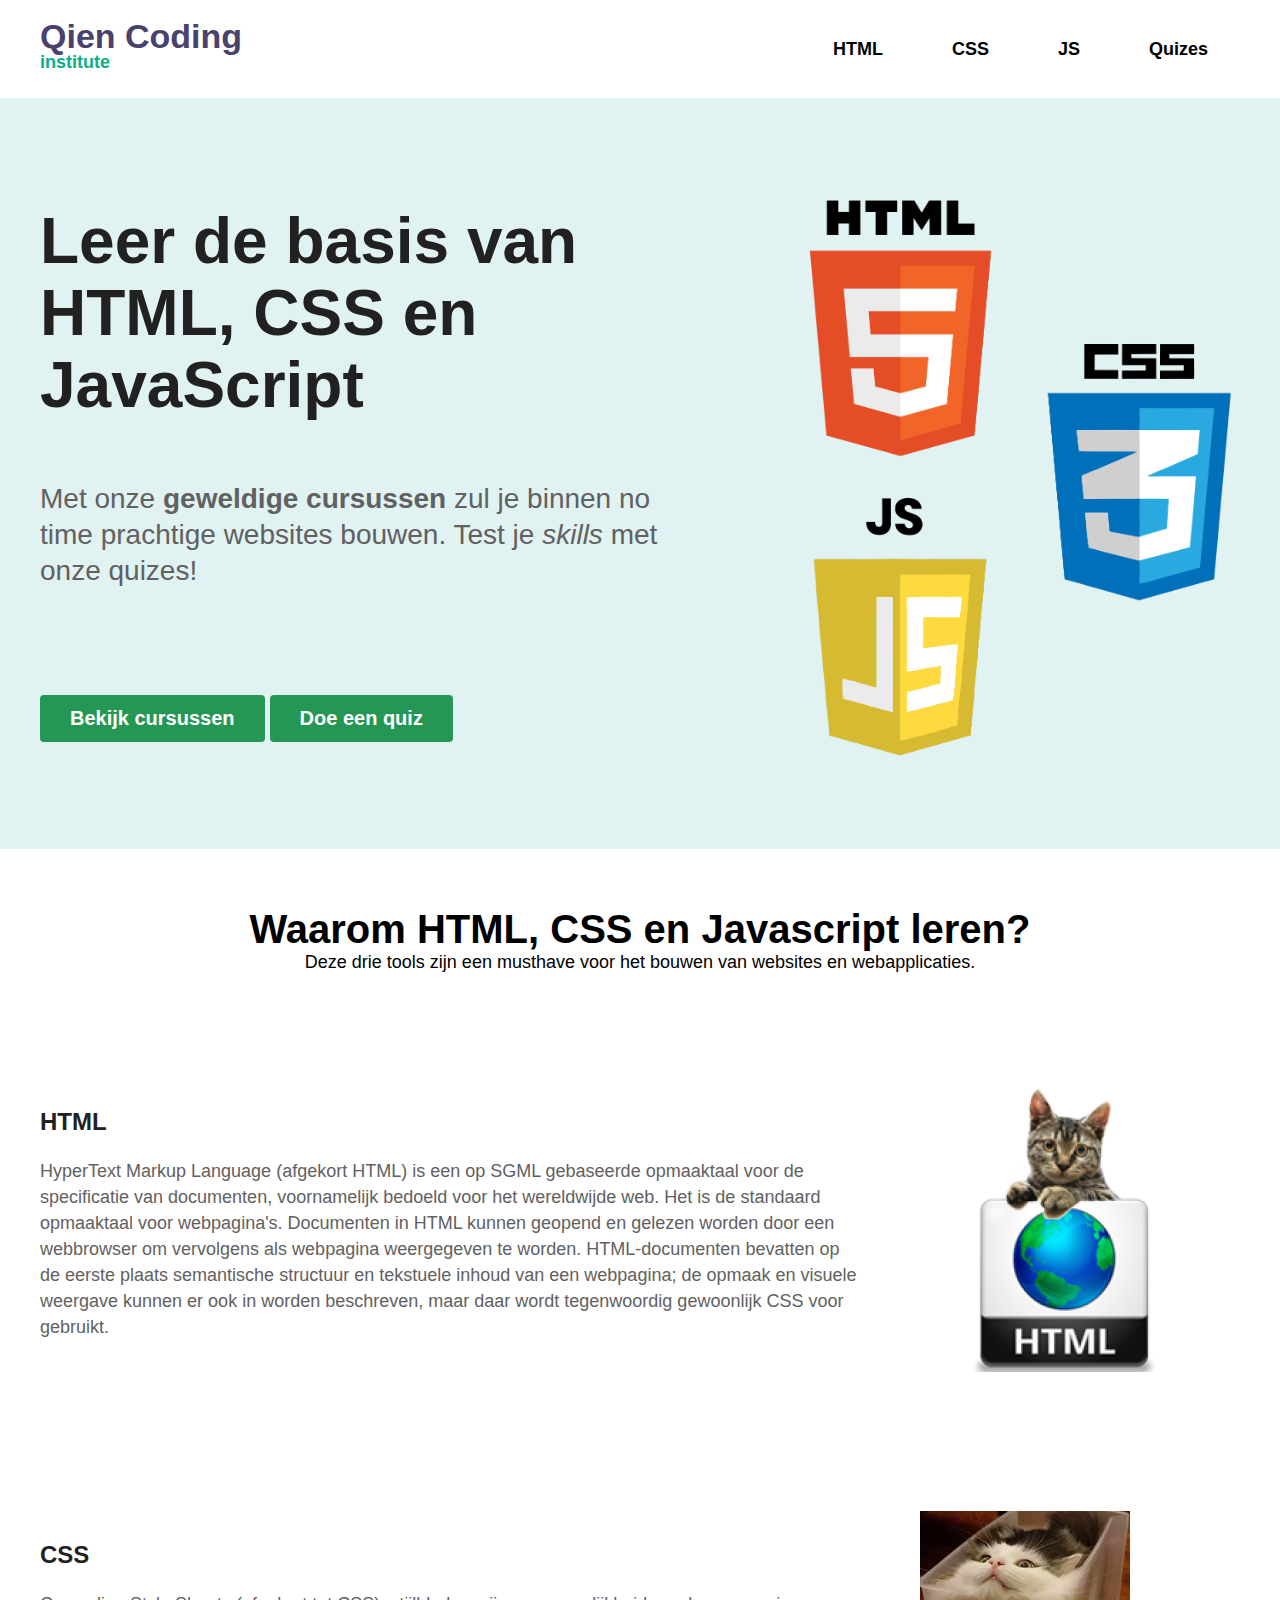
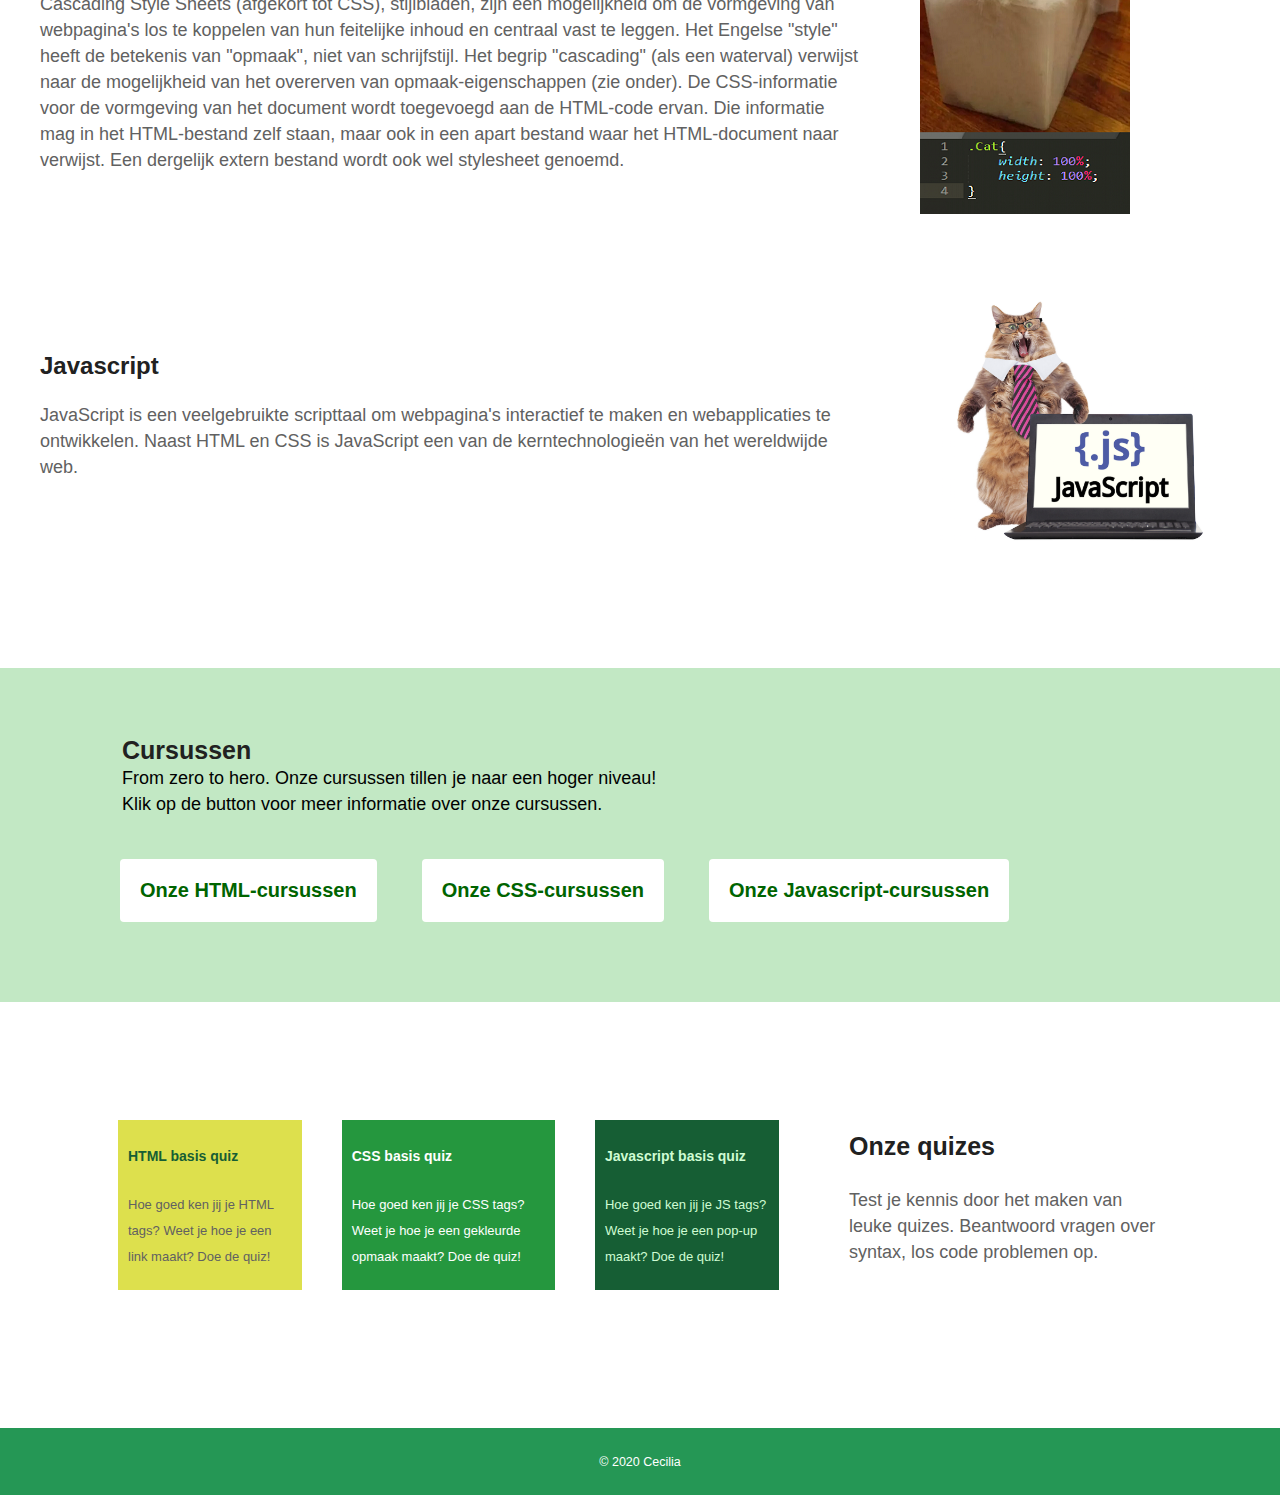
<file: website/index.html>
<!DOCTYPE html>
<html lang=”nl”>

<head>

    <title>Qien Coding Institute</title>
    <link rel="stylesheet" href="css/styling.css">
    <meta content="width=device-width, initial-scale=1" name="viewport" />

</head>

<body>
    <header>
        <nav>
            <div class="container">
                <div class="nav-wrapper">
                    <a class="nav-logo">
                        <span class="logo-first">Qien Coding</span>
                        <span class="logo-second">institute</span>
                    </a>

                    <ul class="nav-list">
                        <li class="nav-list-item"><a href="html.html">HTML</a>
                            <ul class="nav-inner-list">
                                <li class="nav-inner-list-item"><a href="html.html">Wat is het?</a></li>
                                <li class="nav-inner-list-item"><a href="html.html">Cursussen</a></li>
                                <li class="nav-inner-list-item"><a href="html.html">Quizes</a></li>
                            </ul>
                        </li>
                        <li class="nav-list-item"><a href="CSS.html">CSS</a>
                            <ul class="nav-inner-list">
                                <li class="nav-inner-list-item"><a href="CSS.html">Wat is het?</a></li>
                                <li class="nav-inner-list-item"><a href="CSS.html">Cursussen</a></li>
                                <li class="nav-inner-list-item"><a href="CSS.html">Quizes</a></li>
                            </ul>
                        </li>
                        <li class="nav-list-item"><a href="JS.html">JS</a>
                            <ul class="nav-inner-list">
                                <li class="nav-inner-list-item"><a href="JS.html">Wat is het?</a></li>
                                <li class="nav-inner-list-item"><a href="JS.html">Cursussen</a></li>
                                <li class="nav-inner-list-item"><a href="JS.html">Quizes</a></li>
                            </ul>
                        </li>
                        <li class="nav-list-item"><a href="html/tabellen.html">Quizes</a>
                            <ul class="nav-inner-list">
                                <li class="nav-inner-list-item"><a href="html/tabellen.html">Ga naar quizzes</a></li>
                            </ul>
                </div>
            </div>
        </nav>

        <section class="header-section">
            <div class="container">
                <div>
                    <div class="header-outer-wrapper">
                        <div class="header-text-wrapper">
                            <h1>Leer de basis van<br> HTML, CSS en JavaScript</h1>
                            <p class="paragraph-large">Met onze <b>geweldige cursussen</b> zul je binnen no time
                                prachtige websites bouwen. Test je <em>skills</em> met onze quizes!</p>
                                <br>
                            <div class="button-wrapper">
                                <button>Bekijk cursussen</button>
                                <button>Doe een quiz</button>
                            </div>
                        </div>

                        <div class="header-img-wrapper">
                            <img src="img/headerimg.png" alt="html5 icon" title="html5 icon">
                        </div>
                    </div>
                </div>
            </div>
        </section>
    </header>

    <main>
        <section>
            
                <div class="section-header-wrapper2">
                    <h4>Waarom HTML, CSS en Javascript leren?</h4>
                    <p>Deze drie tools zijn een musthave voor het bouwen van websites en webapplicaties.</p>
                </div>
                <br>
                <br>

                <div class="container">
                <article class="flex-article">
                    <div class="article-text-wrapper">
                        <h3>HTML</h3>
                        <p>HyperText Markup Language (afgekort HTML) is een op SGML gebaseerde opmaaktaal voor de
                            specificatie van documenten,
                            voornamelijk bedoeld voor het wereldwijde web. Het is de standaard opmaaktaal voor
                            webpagina's.
                            Documenten in HTML kunnen geopend en gelezen worden door een webbrowser om vervolgens als
                            webpagina weergegeven te worden.
                            HTML-documenten bevatten op de eerste plaats semantische structuur en tekstuele inhoud van
                            een webpagina;
                            de opmaak en visuele weergave kunnen er ook in worden beschreven, maar daar wordt
                            tegenwoordig gewoonlijk CSS voor gebruikt.
                        </p>
                    </div>
                    <div class="article-img-wrapper">
                        <img class="article-img" src="img/HTML.jpg" title="html kat">
                    </div>

                </article>
                <br>
                <br>

                <article class="flex-article">
                    <div class="article-text-wrapper">
                        <h3>CSS</h3>
                        <p>Cascading Style Sheets (afgekort tot CSS), stijlbladen, zijn een mogelijkheid om de
                            vormgeving van webpagina's
                            los te koppelen van hun feitelijke inhoud en centraal vast te leggen. Het Engelse "style"
                            heeft de betekenis van "opmaak",
                            niet van schrijfstijl. Het begrip "cascading" (als een waterval) verwijst naar de
                            mogelijkheid van het overerven van opmaak-eigenschappen
                            (zie onder). De CSS-informatie voor de vormgeving van het document wordt toegevoegd aan de
                            HTML-code ervan. Die informatie
                            mag in het HTML-bestand zelf staan, maar ook in een apart bestand waar het HTML-document
                            naar verwijst. Een dergelijk extern bestand wordt ook wel stylesheet genoemd.
                        </p>
                    </div>
                    <div class="article-img-wrapper">
                        <img class="article-img" src="img/CSS.jpg" alt="afbeelding html"
                            title="html5 afbeelding">
                    </div>

                </article>

                <article class="flex-article">
                    <div class="article-text-wrapper">
                        <h3>Javascript</h3>
                        <p>JavaScript is een veelgebruikte scripttaal om webpagina's interactief te maken en
                            webapplicaties te ontwikkelen.
                            Naast HTML en CSS is JavaScript een van de kerntechnologieën van het wereldwijde web.
                        </p>
                    </div>
                    <div class="article-img-wrapper">
                        <img class="article-img" src="img/JS.png" alt="afbeelding html"
                            title="html5 afbeelding">
                    </div>
                </article>
            </div>
        </section>

        <section id="courses">
            <div class="container">
                <div class="section-header-wrapper3">
                    <h2>Cursussen</h2>
                    <p>From zero to hero. Onze cursussen tillen je naar een hoger niveau! <br>Klik op de button voor meer informatie over onze cursussen. 
                    </p>
                </div>

                <button>Onze HTML-cursussen</button>
                <button>Onze CSS-cursussen</button>
                <button>Onze Javascript-cursussen</button>
            </div>
        </section>

        <section>
            <div class="container flex-container">
                <div class="container2">
                <div class="box-yellow">
                    <h3>HTML basis quiz</h3>
                    Hoe goed ken jij je HTML tags? Weet je hoe je een link maakt?
                    Doe de quiz!
                </div>

                <div class="box-green">
                    <h3>CSS basis quiz</h3>
                    Hoe goed ken jij je CSS tags? Weet je hoe je een gekleurde opmaak maakt?
                    Doe de quiz!
                </div>

                <div class="box-darkgreen">
                    <h3>Javascript basis quiz</h3>
                    Hoe goed ken jij je JS tags? Weet je hoe je een pop-up maakt?
                    Doe de quiz!
                </div>
                <div class="section-header-wrapper" style="max-width: 500px;">
                    <br>
                    <h2>Onze quizes</h2>
                    <br>
                    <p>Test je kennis door het maken van leuke quizes. Beantwoord vragen over syntax, los code problemen
                        op. 
                    </p>
                </div>
            
        </section>
    </main>
    <footer>
        <div class="footer">
            <small>&#169; 2020 Cecilia </small>
        </div>
    </footer>

</body>

</html>
</file>
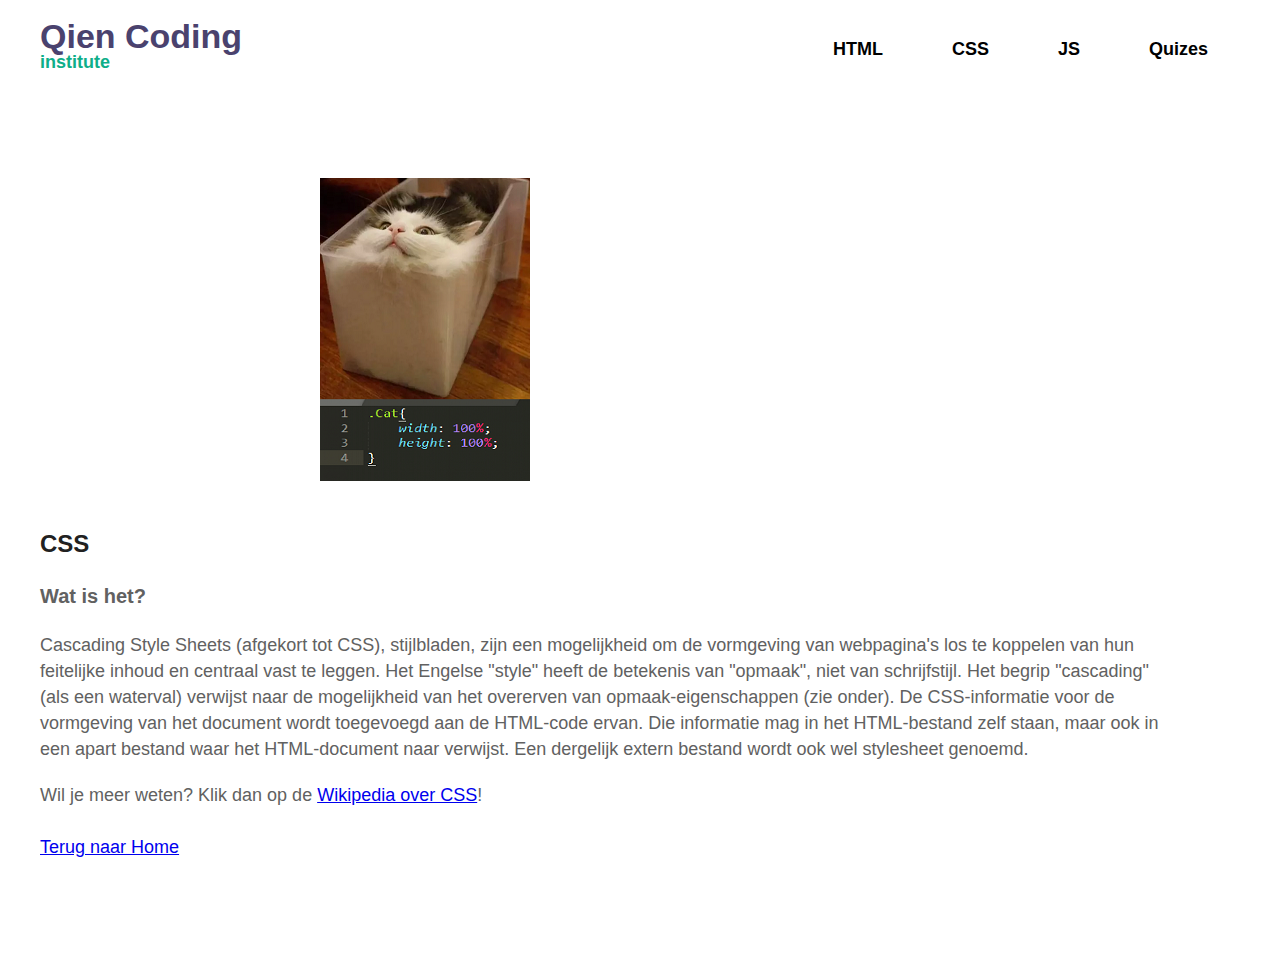
<file: website/CSS.html>
<!DOCTYPE html>
<html lang=”nl”>

<head>
    <title>Leren CSS</title>
    <link rel="stylesheet" href="css/styling.css">
    <meta content="width=device-width, initial-scale=1" name="viewport" />

    <head>

    <body>
        <header>
            <nav>
                <div class="container">
                    <div class="nav-wrapper">
                        <a class="nav-logo">
                            <span class="logo-first">Qien Coding</span>
                            <span class="logo-second">institute</span>
                        </a>

                        <ul class="nav-list">
                            <li class="nav-list-item"><a href="html.html">HTML</a>
                                <ul class="nav-inner-list">
                                    <li class="nav-inner-list-item"><a href="html.html">Wat is het?</a></li>
                                    <li class="nav-inner-list-item"><a href="html.html">Cursussen</a></li>
                                    <li class="nav-inner-list-item"><a href="html.html">Quizes</a></li>
                                </ul>
                            </li>
                            <li class="nav-list-item"><a href="CSS.html">CSS</a>
                                <ul class="nav-inner-list">
                                    <li class="nav-inner-list-item"><a href="CSS.html">Wat is het?</a></li>
                                    <li class="nav-inner-list-item"><a href="CSS.html">Cursussen</a></li>
                                    <li class="nav-inner-list-item"><a href="CSS.html">Quizes</a></li>
                                </ul>
                            </li>
                            <li class="nav-list-item"><a href="JS.html">JS</a>
                                <ul class="nav-inner-list">
                                    <li class="nav-inner-list-item"><a href="JS.html">Wat is het?</a></li>
                                    <li class="nav-inner-list-item"><a href="JS.html">Cursussen</a></li>
                                    <li class="nav-inner-list-item"><a href="JS.html">Quizes</a></li>
                                </ul>
                            </li>
                            <li class="nav-list-item"><a href="html/tabellen.html">Quizes</a>
                                <ul class="nav-inner-list">
                                    <li class="nav-inner-list-item"><a href="html/tabellen.html">Ga naar quizzes</a>
                                    </li>
                                </ul>
                    </div>
                </div>
            </nav>
            <main>
                <section>
                    <div class="center">
                        <img class="article-img" src="img/CSS.jpg" title="CSS if it fits I sits!">
                    </div>
                    </div>
                    <div class="container">
                        <article class="flex-article">
                            <div class="article-text-wrapper">
                                <h3>CSS</h3>
                                <h5>Wat is het?</h5>
                                <p>Cascading Style Sheets (afgekort tot CSS), stijlbladen, zijn een mogelijkheid om de
                                    vormgeving van webpagina's los te koppelen van hun feitelijke inhoud en centraal
                                    vast te leggen. Het Engelse "style" heeft de betekenis van "opmaak", niet van
                                    schrijfstijl. Het begrip "cascading" (als een waterval) verwijst naar de
                                    mogelijkheid van het overerven van opmaak-eigenschappen (zie onder). De
                                    CSS-informatie voor de vormgeving van het document wordt toegevoegd aan de HTML-code
                                    ervan. Die informatie mag in het HTML-bestand zelf staan, maar ook in een apart
                                    bestand waar het HTML-document naar verwijst. Een dergelijk extern bestand wordt ook
                                    wel stylesheet genoemd.
                                </p>
                                Wil je meer weten? Klik dan op de <a
                                    href="https://nl.wikipedia.org/wiki/Cascading_Style_Sheets">Wikipedia over
                                    CSS</a>!
                                <br>
                                <br>
                                <a href="index.html">Terug naar Home</a>
                            </div>
                        </article>
                </section>

            </main>

    </body>

</html>
</file>
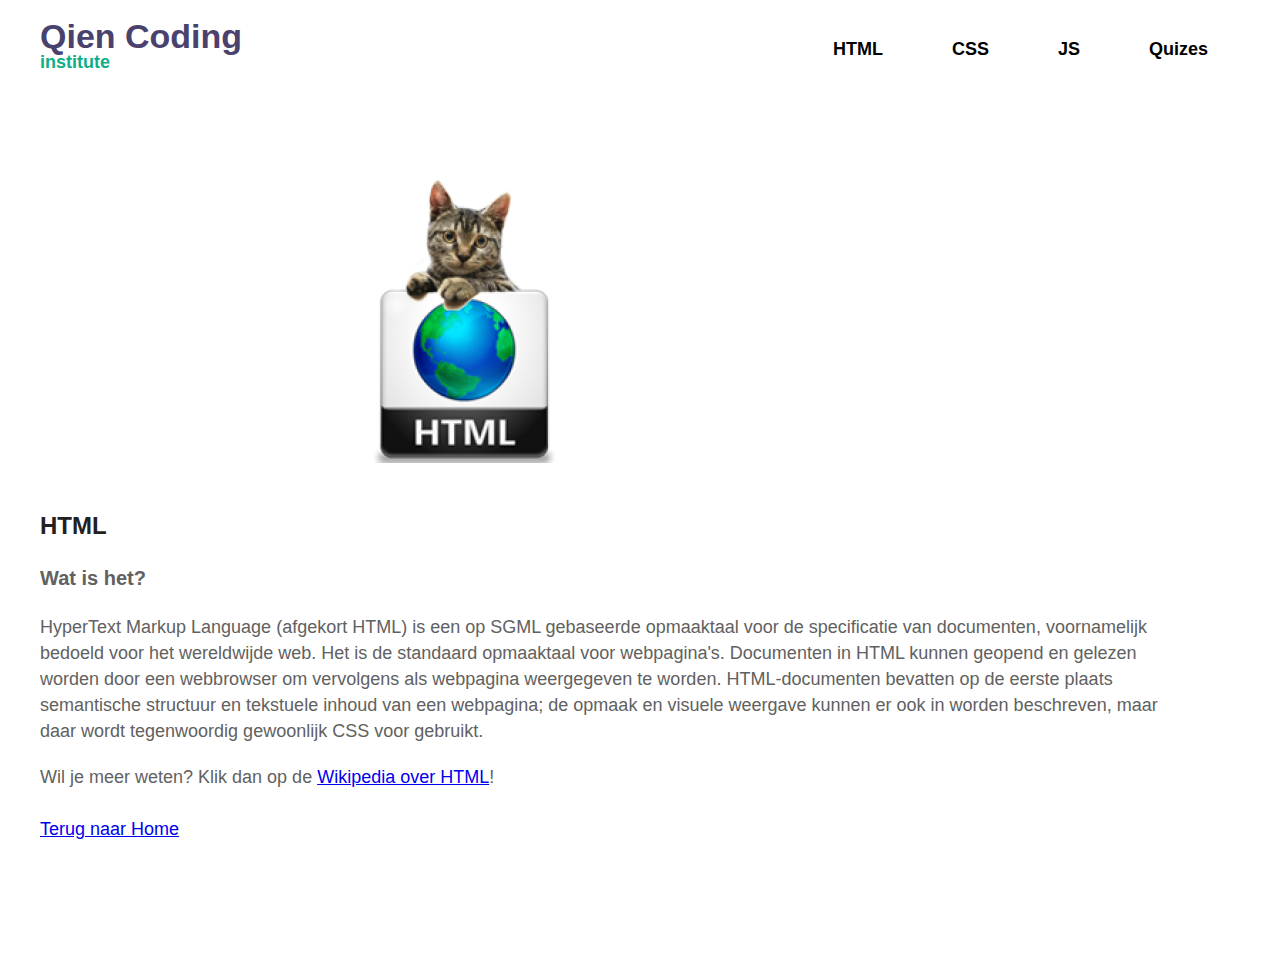
<file: website/html.html>
<!DOCTYPE html>
<html lang=”nl”>

<head>
    <title>Leren HTML</title>
    <link rel="stylesheet" href="css/styling.css">
    <meta content="width=device-width, initial-scale=1" name="viewport" />
    
<head>
<body>
    <header>
        <nav>
            <div class="container">
                <div class="nav-wrapper">
                    <a class="nav-logo">
                        <span class="logo-first">Qien Coding</span>
                        <span class="logo-second">institute</span>
                    </a>

                    <ul class="nav-list">
                        <li class="nav-list-item"><a href="html.html">HTML</a>
                            <ul class="nav-inner-list">
                                <li class="nav-inner-list-item"><a href="html.html">Wat is het?</a></li>
                                <li class="nav-inner-list-item"><a href="html.html">Cursussen</a></li>
                                <li class="nav-inner-list-item"><a href="html.html">Quizes</a></li>
                            </ul>
                        </li>
                        <li class="nav-list-item"><a href="CSS.html">CSS</a>
                            <ul class="nav-inner-list">
                                <li class="nav-inner-list-item"><a href="CSS.html">Wat is het?</a></li>
                                <li class="nav-inner-list-item"><a href="CSS.html">Cursussen</a></li>
                                <li class="nav-inner-list-item"><a href="CSS.html">Quizes</a></li>
                            </ul>
                        </li>
                        <li class="nav-list-item"><a href="JS.html">JS</a>
                            <ul class="nav-inner-list">
                                <li class="nav-inner-list-item"><a href="JS.html">Wat is het?</a></li>
                                <li class="nav-inner-list-item"><a href="JS.html">Cursussen</a></li>
                                <li class="nav-inner-list-item"><a href="JS.html">Quizes</a></li>
                            </ul>
                        </li>
                        <li class="nav-list-item"><a href="html/tabellen.html">Quizes</a>
                            <ul class="nav-inner-list">
                                <li class="nav-inner-list-item"><a href="html/tabellen.html">Ga naar quizzes</a></li>
                            </ul>
                </div>
            </div>
        </nav>
    <main>
        <section>
            <div class="center" >
                <img class="article-img"
                    src="img/HTML.jpg"
                     title="html5 afbeelding">
            </div>
        </div>
            <div class="container">
                <article class="flex-article">
                    <div class="article-text-wrapper">
                        <h3>HTML</h3>
                        <h5>Wat is het?</h5>
                        <p>HyperText Markup Language (afgekort HTML) is een op SGML gebaseerde opmaaktaal voor de
                            specificatie van documenten,
                            voornamelijk bedoeld voor het wereldwijde web. Het is de standaard opmaaktaal voor
                            webpagina's.
                            Documenten in HTML kunnen geopend en gelezen worden door een webbrowser om vervolgens als
                            webpagina weergegeven te worden.
                            HTML-documenten bevatten op de eerste plaats semantische structuur en tekstuele inhoud van
                            een webpagina;
                            de opmaak en visuele weergave kunnen er ook in worden beschreven, maar daar wordt
                            tegenwoordig gewoonlijk CSS voor gebruikt.
                        </p>
                        Wil je meer weten? Klik dan op de <a href="https://nl.wikipedia.org/wiki/HyperText_Markup_Language">Wikipedia over HTML</a>!
                        <br>
                        <br>
                        <a href="index.html">Terug naar Home</a>
                    </div>
                </article>
        </section>
       
    </main>
    
</body>

</html>
</file>
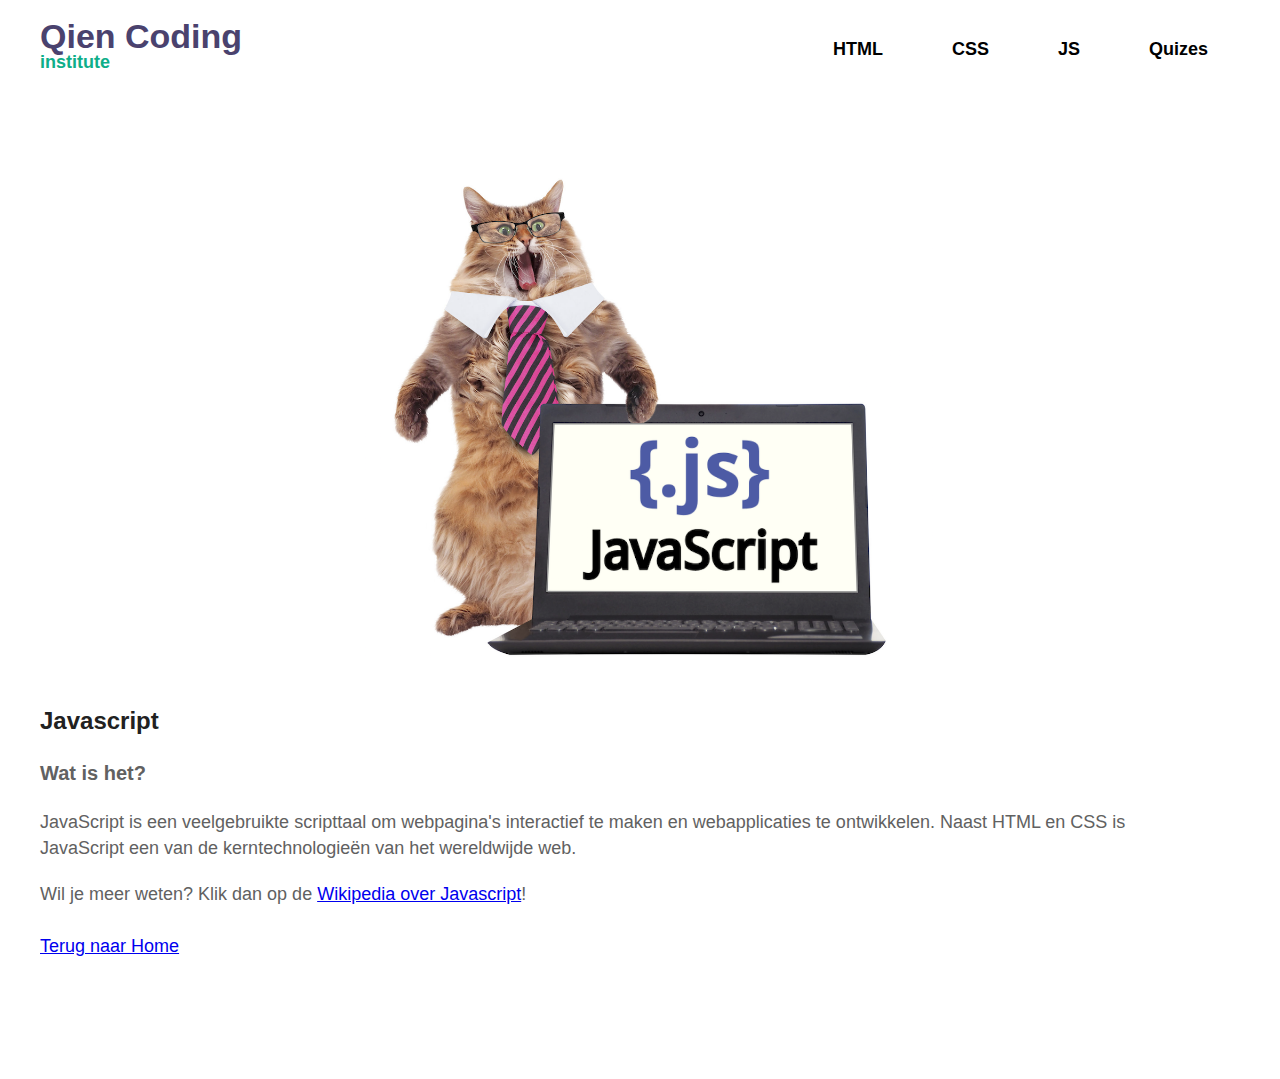
<file: website/JS.html>
<!DOCTYPE html>
<html lang=”nl”>

<head>
    <title>Leren Javascript</title>
    <link rel="stylesheet" href="css/styling.css">
    <meta content="width=device-width, initial-scale=1" name="viewport" />

    <head>

    <body>
        <header>
            <nav>
                <div class="container">
                    <div class="nav-wrapper">
                        <a class="nav-logo">
                            <span class="logo-first">Qien Coding</span>
                            <span class="logo-second">institute</span>
                        </a>

                        <ul class="nav-list">
                            <li class="nav-list-item"><a href="html.html">HTML</a>
                                <ul class="nav-inner-list">
                                    <li class="nav-inner-list-item"><a href="html.html">Wat is het?</a></li>
                                    <li class="nav-inner-list-item"><a href="html.html">Cursussen</a></li>
                                    <li class="nav-inner-list-item"><a href="html.html">Quizes</a></li>
                                </ul>
                            </li>
                            <li class="nav-list-item"><a href="CSS.html">CSS</a>
                                <ul class="nav-inner-list">
                                    <li class="nav-inner-list-item"><a href="CSS.html">Wat is het?</a></li>
                                    <li class="nav-inner-list-item"><a href="CSS.html">Cursussen</a></li>
                                    <li class="nav-inner-list-item"><a href="CSS.html">Quizes</a></li>
                                </ul>
                            </li>
                            <li class="nav-list-item"><a href="JS.html">JS</a>
                                <ul class="nav-inner-list">
                                    <li class="nav-inner-list-item"><a href="JS.html">Wat is het?</a></li>
                                    <li class="nav-inner-list-item"><a href="JS.html">Cursussen</a></li>
                                    <li class="nav-inner-list-item"><a href="JS.html">Quizes</a></li>
                                </ul>
                            </li>
                            <li class="nav-list-item"><a href="html/tabellen.html">Quizes</a>
                                <ul class="nav-inner-list">
                                    <li class="nav-inner-list-item"><a href="html/tabellen.html">Ga naar quizzes</a>
                                    </li>
                                </ul>
                    </div>
                </div>
            </nav>
            <main>
                <section>
                    <div class="center">
                        <img class="article-img" src="img/JS.png" title="Javascript adds action to your website!">
                    </div>
                    </div>
                    <div class="container">
                        <article class="flex-article">
                            <div class="article-text-wrapper">
                                <h3>Javascript</h3>
                                <h5>Wat is het?</h5>
                                <p>JavaScript is een veelgebruikte scripttaal om webpagina's interactief te maken en
                                    webapplicaties te ontwikkelen. Naast HTML en CSS is JavaScript een van de
                                    kerntechnologieën van het wereldwijde web.
                                </p>
                                Wil je meer weten? Klik dan op de <a
                                    href="https://nl.wikipedia.org/wiki/JavaScript">Wikipedia over
                                    Javascript</a>!
                                <br>
                                <br>
                                <a href="index.html">Terug naar Home</a>
                            </div>
                        </article>
                </section>

            </main>

    </body>

</html>
</file>
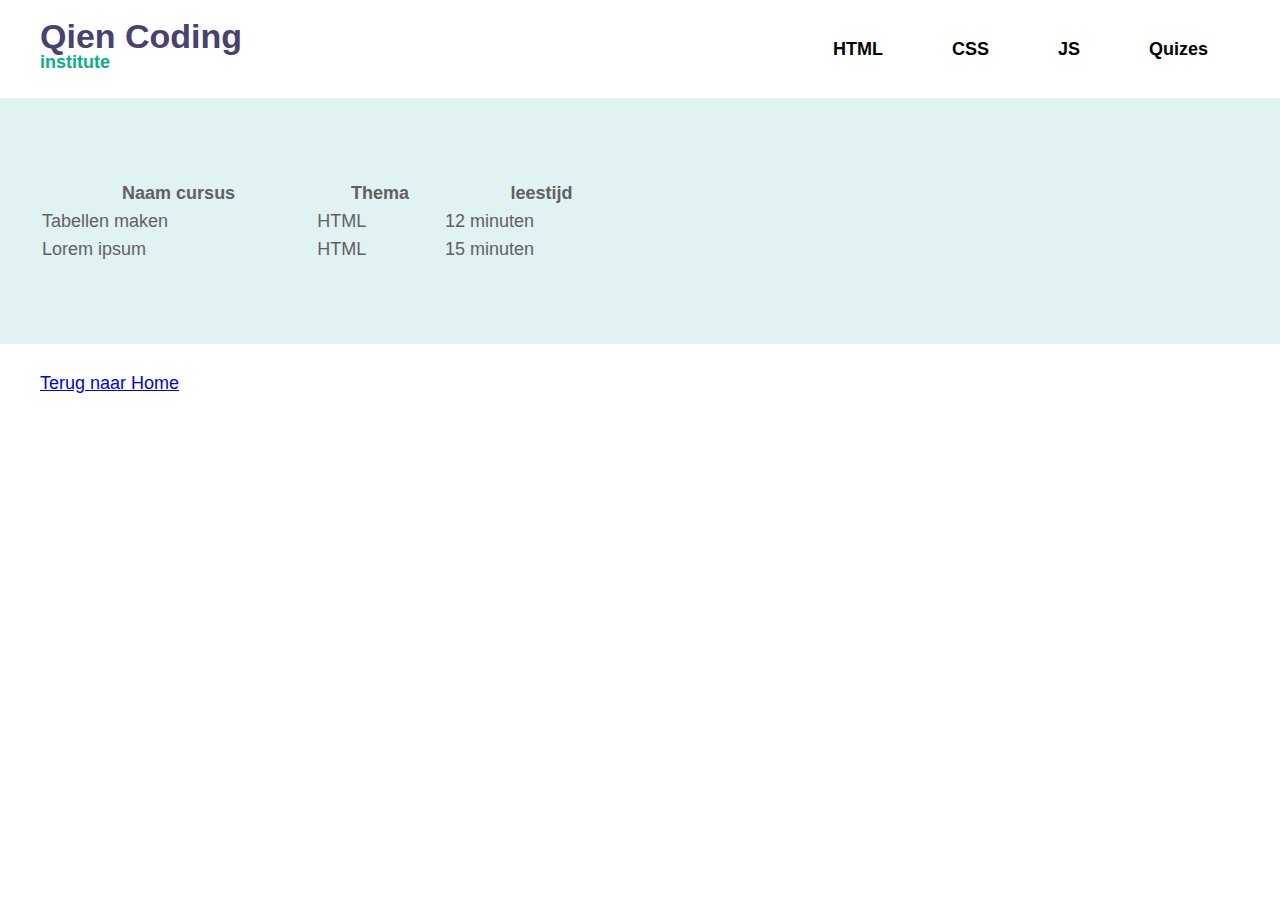
<file: website/html/tabellen.html>
<!DOCTYPE html>
<html lang=”nl”>

<head>
    <title>Quizzes!</title>
    <link rel="stylesheet" href="../css/styling.css">
    <meta content="width=device-width, initial-scale=1" name="viewport" />

    <head>

    <body>
        <header>
            <nav>
                <div class="container">
                    <div class="nav-wrapper">
                        <a class="nav-logo">
                            <span class="logo-first">Qien Coding</span>
                            <span class="logo-second">institute</span>
                        </a>

                        <ul class="nav-list">
                            <li class="nav-list-item"><a href="../html.html">HTML</a>
                                <ul class="nav-inner-list">
                                    <li class="nav-inner-list-item"><a href="../html.html">Wat is het?</a></li>
                                    <li class="nav-inner-list-item"><a href="../html.html">Cursussen</a></li>
                                    <li class="nav-inner-list-item"><a href="../html.html">Quizes</a></li>
                                </ul>
                            </li>
                            <li class="nav-list-item"><a href="../CSS.html">CSS</a>
                                <ul class="nav-inner-list">
                                    <li class="nav-inner-list-item"><a href="../CSS.html">Wat is het?</a></li>
                                    <li class="nav-inner-list-item"><a href="../CSS.html">Cursussen</a></li>
                                    <li class="nav-inner-list-item"><a href="../CSS.html">Quizes</a></li>
                                </ul>
                            </li>
                            <li class="nav-list-item"><a href="../JS.html">JS</a>
                                <ul class="nav-inner-list">
                                    <li class="nav-inner-list-item"><a href="../JS.html">Wat is het?</a></li>
                                    <li class="nav-inner-list-item"><a href="../JS.html">Cursussen</a></li>
                                    <li class="nav-inner-list-item"><a href="../JS.html">Quizes</a></li>
                                </ul>
                            </li>
                            <li class="nav-list-item"><a href="tabellen.html">Quizes</a>
                                <ul class="nav-inner-list">
                                    <li class="nav-inner-list-item"><a href="tabellen.html">Ga naar quizzes</a>
                                    </li>
                                </ul>
                    </div>
                </div>
            </nav>
            <main>
                    <section class="header-section">
                        <div class="container">
                                <div class="header-outer-wrapper">
                                    <div class="header-text-wrapper">
                        <table style="width: 50%;">
                            <tr>
                                <th>Naam cursus</th>
                                <th>Thema</th>
                                <th>leestijd</th>
                            </tr>
                            <tr>
                                <td>Tabellen maken</td>
                                <td>HTML</td>
                                <td>12 minuten</td>
                            </tr>
                            <tr>
                                <td>Lorem ipsum</td>
                                <td>HTML</td>
                                <td>15 minuten</td>
                            </tr>
                        </table>
                        </div>
                        </div>
                        </div>
                </section>
               <br>
               <div class="header-text-wrapper">
                <div class="container">
                <a href="../index.html">Terug naar Home</a>
               </div>
               </div>

            </main>

    </body>

</html>
</file>
<file: website/css/styling.css>
* {   
    box-sizing: border-box;
    padding: 0;
    margin: 0;
}

img {
    max-width: 100%;
}

body {
    font-family: -apple-system, BlinkMacSystemFont, 'Segoe UI', Roboto, Oxygen, Ubuntu, Cantarell, 'Open Sans', 'Helvetica Neue', sans-serif;
    font-size: 18px;
    line-height: 26px;
    color: #616161;
}

nav {
    padding: 20px 0;
}

.nav-wrapper {
    display: flex;
    justify-content: space-between;
    align-items: center;
    
}

.nav-wrapper ul li:hover ul {
     display: block;
    cursor: pointer;
 
}


.nav-list {
    
}

.nav-list ul{
    position: absolute;
}

.nav-list-item {
    display: inline-block;
    padding: 16px 32px;
}

.nav-list-item a {
    text-decoration: none;
    font-weight: bolder;
    color: black;
    font-size: 18px;
    
}

.nav-list-item a:hover {
    text-decoration: none;
    color: #918f8f;
  
}

.nav-inner-list {
    display: none;

}


.nav-inner-list-item {
  
}


section {
    padding-top: 80px;
    padding-bottom: 80px;
}

.header-section {
    background-color: #E0F2F1;
}

.header-section-red {
    background-color:#F1672C;
    color:#ffffff
}
.header-section-red h1 {
    color:#ffffff
}


.container {
    max-width: 1400px;
    padding: 0 40px;
    margin: auto;
}

.container2 {
    max-width: 1400px;
    padding: 0 40px;
    margin-bottom: 20px;
    display: inline-flex;
  
}

.section-header-wrapper {
    max-width: auto;
    padding-left: 30px;
    margin: 20px;
}

.section-header-wrapper2 {
    max-width: auto;
    text-align: center;
    color: black;
}

.section-header-wrapper3 {
    max-width: auto;
    color: black;
    margin: 22px;
}

.header-outer-wrapper {
    width: 100%;
    display: flex;
    flex-direction: row;
    align-items: center;
    max-height: 80vh;
}

.header-text-wrapper {
    
    flex: 1 0 auto;
    width: 48%;
}

.header-img-wrapper {
    flex: 1 1 auto;
    padding-left: 100px;
    max-width: 540px;
    max-height: 100%;
}

.header-img-wrapper img {
    max-width: 100%;
}

.center{
    display: block;
    margin-left: auto;
    margin-right: auto;
    width: 50%;
}

.button-wrapper {
    margin-top: 60px;
}

.flex-article {
    display: flex;
    flex-direction: row;
    align-items: center;
    padding: 40px 0;
}



.article-text-wrapper {
    flex-grow: 1;
    flex-shrink: 2;
    min-width: 600px;
    padding-right: 60px;
}

.article-img-wrapper {
    width: 320px;
    flex-shrink: 0;
}

.article-img {

}

h1,h2,h3,button {
    font-weight: 600;
    color: #212121;
}

h1 {
    font-size: 64px;
    line-height: 72px;
    margin-bottom: 60px;
}

h2 {
    font-size: 25px;
    line-height:0px;
    margin-bottom: 15px;
}

h3 {
    font-size: 24px;
    line-height: 32px;
    margin-bottom: 20px;
}

h4  {
    font-size: 40px;
    line-height:0px;
    margin-bottom: 20px;
}

h5 {
    font-size: 20px;
    line-height: 32px;
    margin-bottom: 20px; 
}

p {
    font-size: 18px;
    margin-bottom: 20px;
}

.paragraph-large {
    font-size: 28px;
    line-height: 36px;
}

button {
    padding: 12px 30px;
    background: #259755;
    color: white;
    border: 0px;
    border-style: none;
    border-radius: 4px;
    font-size: 20px;
    cursor: pointer;
}

button:hover {
    background: white;
    color: black;
}



.logo-first {
    display: block;
    font-size: 34px;
    font-stretch: narrower;
    font-weight: bold;
    color: #4A426E;
}

.logo-second {
    font-size: 18px;
    font-weight: 800;
    color: #0EAE89;
}

#courses
{
    background-color: #C2E8C4;
    padding:60px;
    text-align: start;
  
}
#courses button
{
    background-color: #FFFFFF   ;
    color: darkgreen;
    font-size: 20px;
    border-radius: auto;
     padding:20px;
    margin: 20px;


}
#courses button:hover
{
 color:white;
 background-color: darkgreen;
}

.box-darkgreen {
 
    background-color: #165e34;
    color: #cffcd3 ;
    font-size: 13px;
    max-width: 250px;
    padding: 20px 10px 20px 10px;
    margin:20px;
    }
    .box-darkgreen h3
    {
        font-weight: bolder;
        color: #cffcd3;
        font-size: 14px;
    }

.box-green {
 
background-color: #25973e;
color:#FFFFFF;
font-size: 13px;
max-width: 250px;
padding: 20px 10px 20px 10px;
margin:20px;
}
.box-green h3
{
    font-weight: bolder;
    color:#FFFFFF;
    font-size: 14px;
    
}
.box-yellow {
    background-color: hsl(61, 70%, 59%);
    color:;
    font-size: 13px;
    max-width: 250px;
    padding: 20px 10px 20px 10px;
    margin:20px;
    }
    .box-yellow h3
{
    color:#165e34;
    font-size: 14px;
    font-weight: bolder;
}

.flex-container {
    display: inline-flex;
    flex-direction: row;
    margin: 18px;
    text-align: left;
}


.footer
{
background-color: #259755;
    padding: 20px;
    color: #ffffff;
    font-size: smaller; 
    text-align: center;
  
  
}

@media only screen and (max-width: 767px) {
    p {
        font-size: 16px;
        margin-bottom: 20px;
      
    }
    .header-img-wrapper
    {
       display: none;
    }
    .header-text-wrapper {
    
        flex: 1 0 auto;
        width: 100%;
    }
}
</file>
